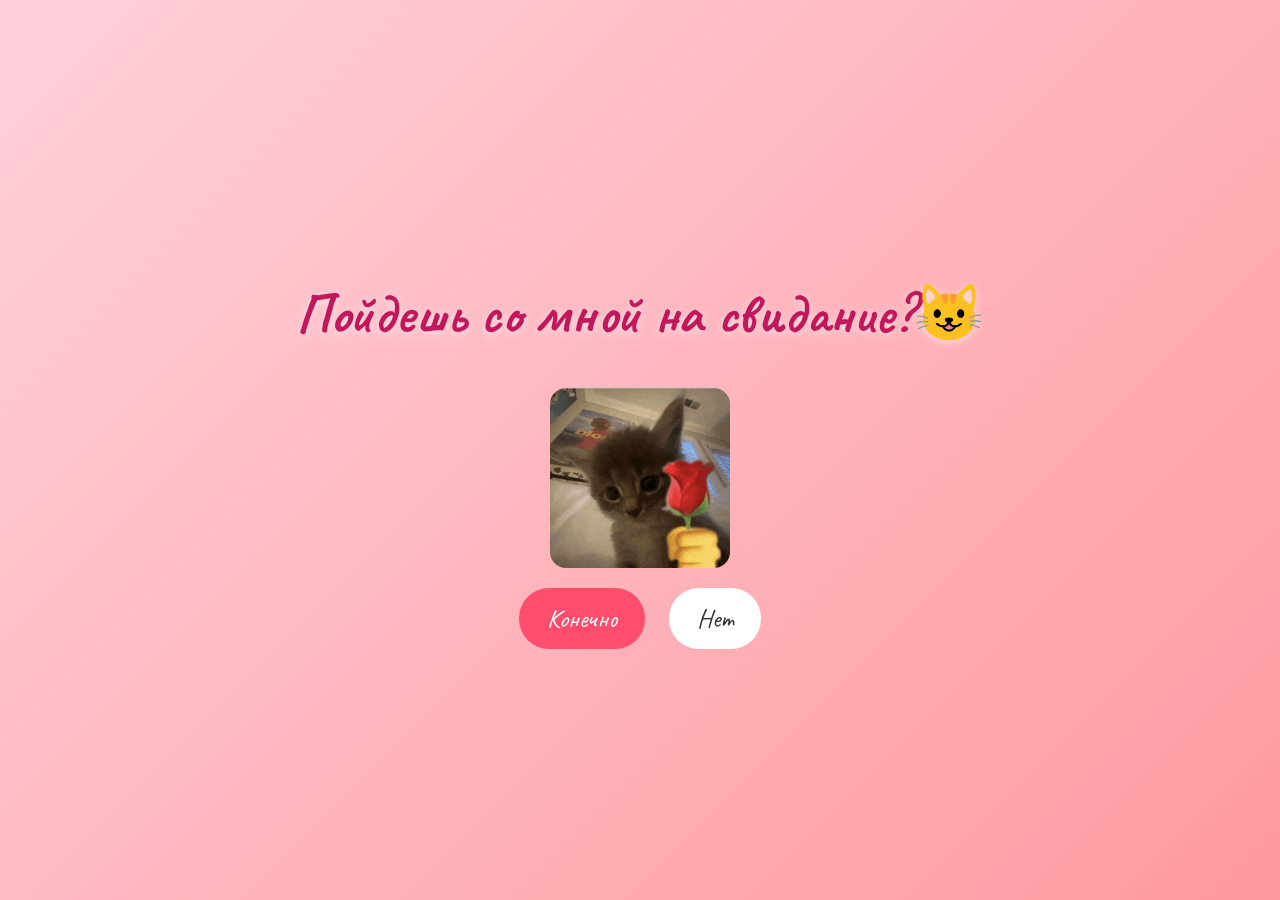
<file: index.html>
<!DOCTYPE html>
<html lang="ru">
<head>
    <meta charset="UTF-8">
    <meta name="viewport" content="width=device-width, initial-scale=1">
    <title>приглашение</title>
    <link href="https://fonts.googleapis.com/css2?family=Caveat:wght@400;700&family=Comfortaa:wght@400;700&display=swap" rel="stylesheet">
    <link rel="stylesheet" href="style.css">
</head>
<body>

    <div id="main">
        <h1 id="question">Пойдешь со мной на свидание?😺</h1>
        <img id="meme" src="images/pin1.gif" alt="">
        <button id="yes">Конечно</button>
        <button id="no">Нет</button>
    </div>

    <div id="success">
        <h1>ураа, я рад что ты согласна!!! 🎉</h1>
        <img src="images/happy.gif" alt="">
        <a id="tg" href="https://t.me/Fluym">выбрать день</a>
    </div>

    <audio id="sound" src="images/happy-happy-happy-cat.mp3"></audio>
    <script src="script.js"></script>
</body>
</html>
</file>
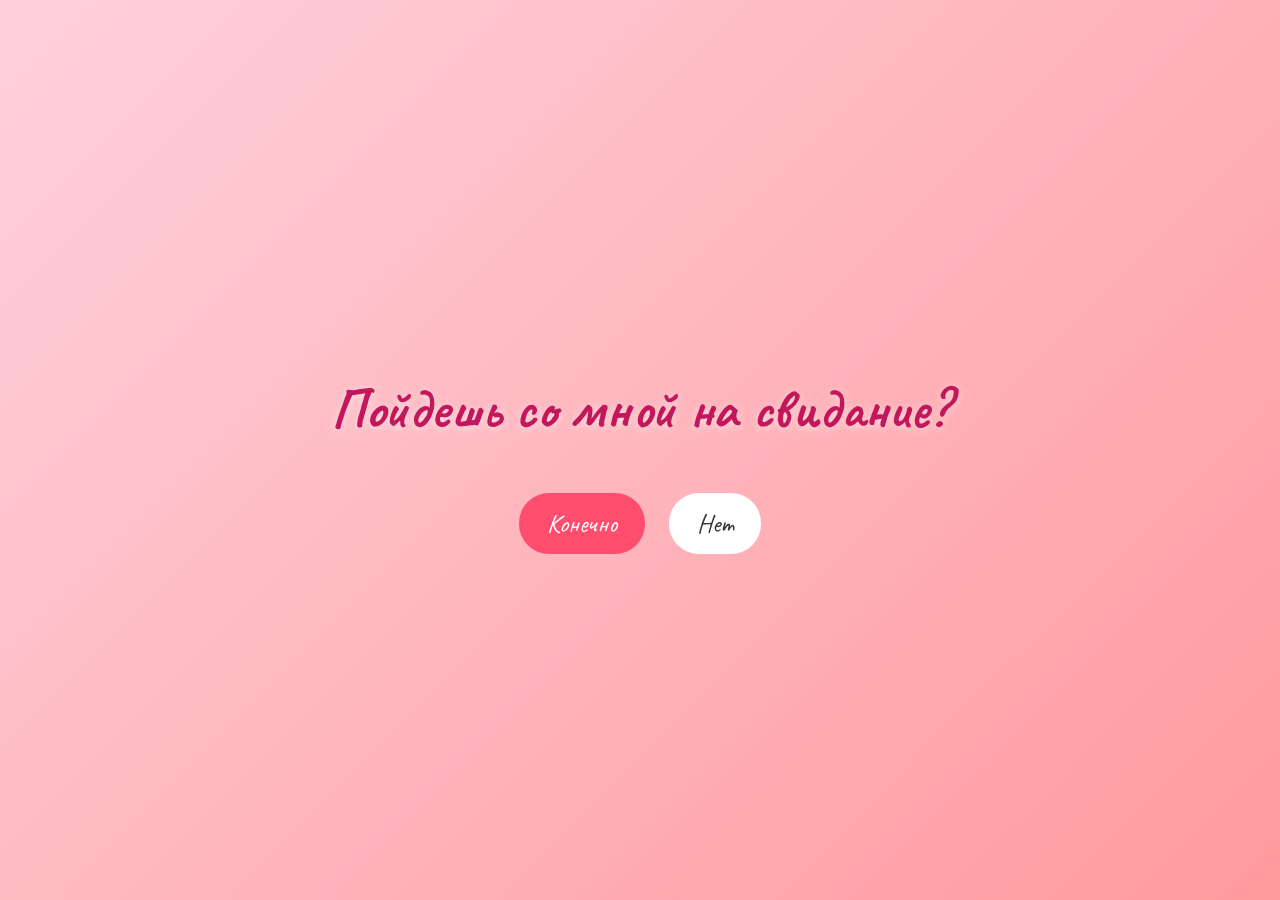
<file: invitation.HTML>
<!DOCTYPE html>
<html lang="ru">
<head>
    <meta charset="UTF-8">
    <meta name="viewport" content="width=device-width, initial-scale=1">
    <title>приглашение</title>
    <link href="https://fonts.googleapis.com/css2?family=Caveat:wght@400;700&family=Comfortaa:wght@400;700&display=swap" rel="stylesheet">
    <link rel="stylesheet" href="style.css">
</head>
<body>

    <div id="main">
        <h1 id="question">Пойдешь со мной на свидание?</h1>
        <button id="yes">Конечно</button>
        <button id="no">Нет</button>
    </div>

    <div id="success">
        <h1>ураа, я рад что ты согласна!!! 🎉</h1>
        <a id="tg" href="https://t.me/Fluym">выбрать день</a>
    </div>

    <script src="script.js"></script>
</body>
</html>
</file>
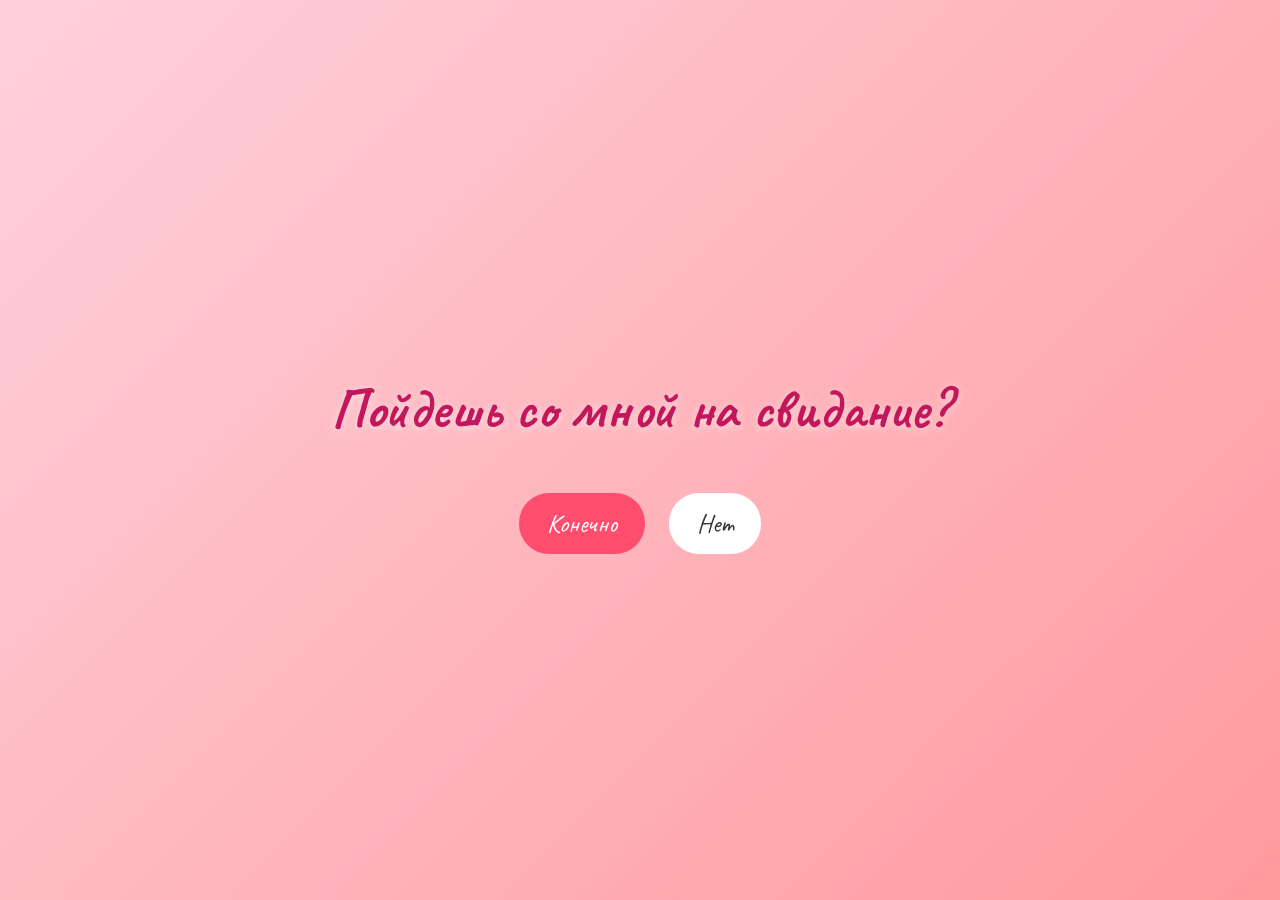
<file: invitation.html>
<!DOCTYPE html>
<html lang="ru">
<head>
    <meta charset="UTF-8">
    <meta name="viewport" content="width=device-width, initial-scale=1">
    <title>приглашение</title>
    <link href="https://fonts.googleapis.com/css2?family=Caveat:wght@400;700&family=Comfortaa:wght@400;700&display=swap" rel="stylesheet">
    <link rel="stylesheet" href="style.css">
</head>
<body>

    <div id="main">
        <h1 id="question">Пойдешь со мной на свидание?</h1>
        <button id="yes">Конечно</button>
        <button id="no">Нет</button>
    </div>

    <div id="success">
        <h1>ураа, я рад что ты согласна!!! 🎉</h1>
        <a id="tg" href="https://t.me/Fluym">выбрать день</a>
    </div>

    <script src="script.js"></script>
</body>
</html>
</file>
<file: style.css>
body {
    margin: 0;
    min-height: 100dvh;
    display: flex;
    justify-content: center;
    align-items: center;
    text-align: center;
    font-family: 'Caveat', sans-serif;
    background: linear-gradient(135deg, #ffd1dc , #ff9a9e);
}

button, #tg {
    padding: 14px 28px;
    font-size: 26px; 
    font-family: inherit;
    border: none;
    border-radius: 30px;
    cursor: pointer;
    margin: 10px;
}
#yes, #tg {background: #ff4d6d; color: white; }
#no {background: white; color: #333; }

#tg {display: inline-block; text-decoration: none; }
#success {display: none;}

#main, #success {
  max-width: 90%;
}

h1 {
    font-size: clamp(32px, 8vw, 56px);
}
h1 {
  font-family: 'Caveat', cursive;
  font-weight: 700;
  color: #c2185b;
  text-shadow: 0 2px 8px rgba(255, 255, 255, 0.6);
  line-height: 1.3;
}
.flower {
  position: fixed;
  top: -50px;
  pointer-events: none;     
  user-select: none;
  animation: fall linear forwards;
}

@keyframes fall {
  to {
    transform: translateY(110vh) rotate(360deg);
  }
}

#main, #success {
  position: relative;
  z-index: 1;               
}
#meme, #success img {
  display: block;
  width: 40%;
  max-width: 180px;
  margin: 10px auto;
  border-radius: 16px;
}
</file>
